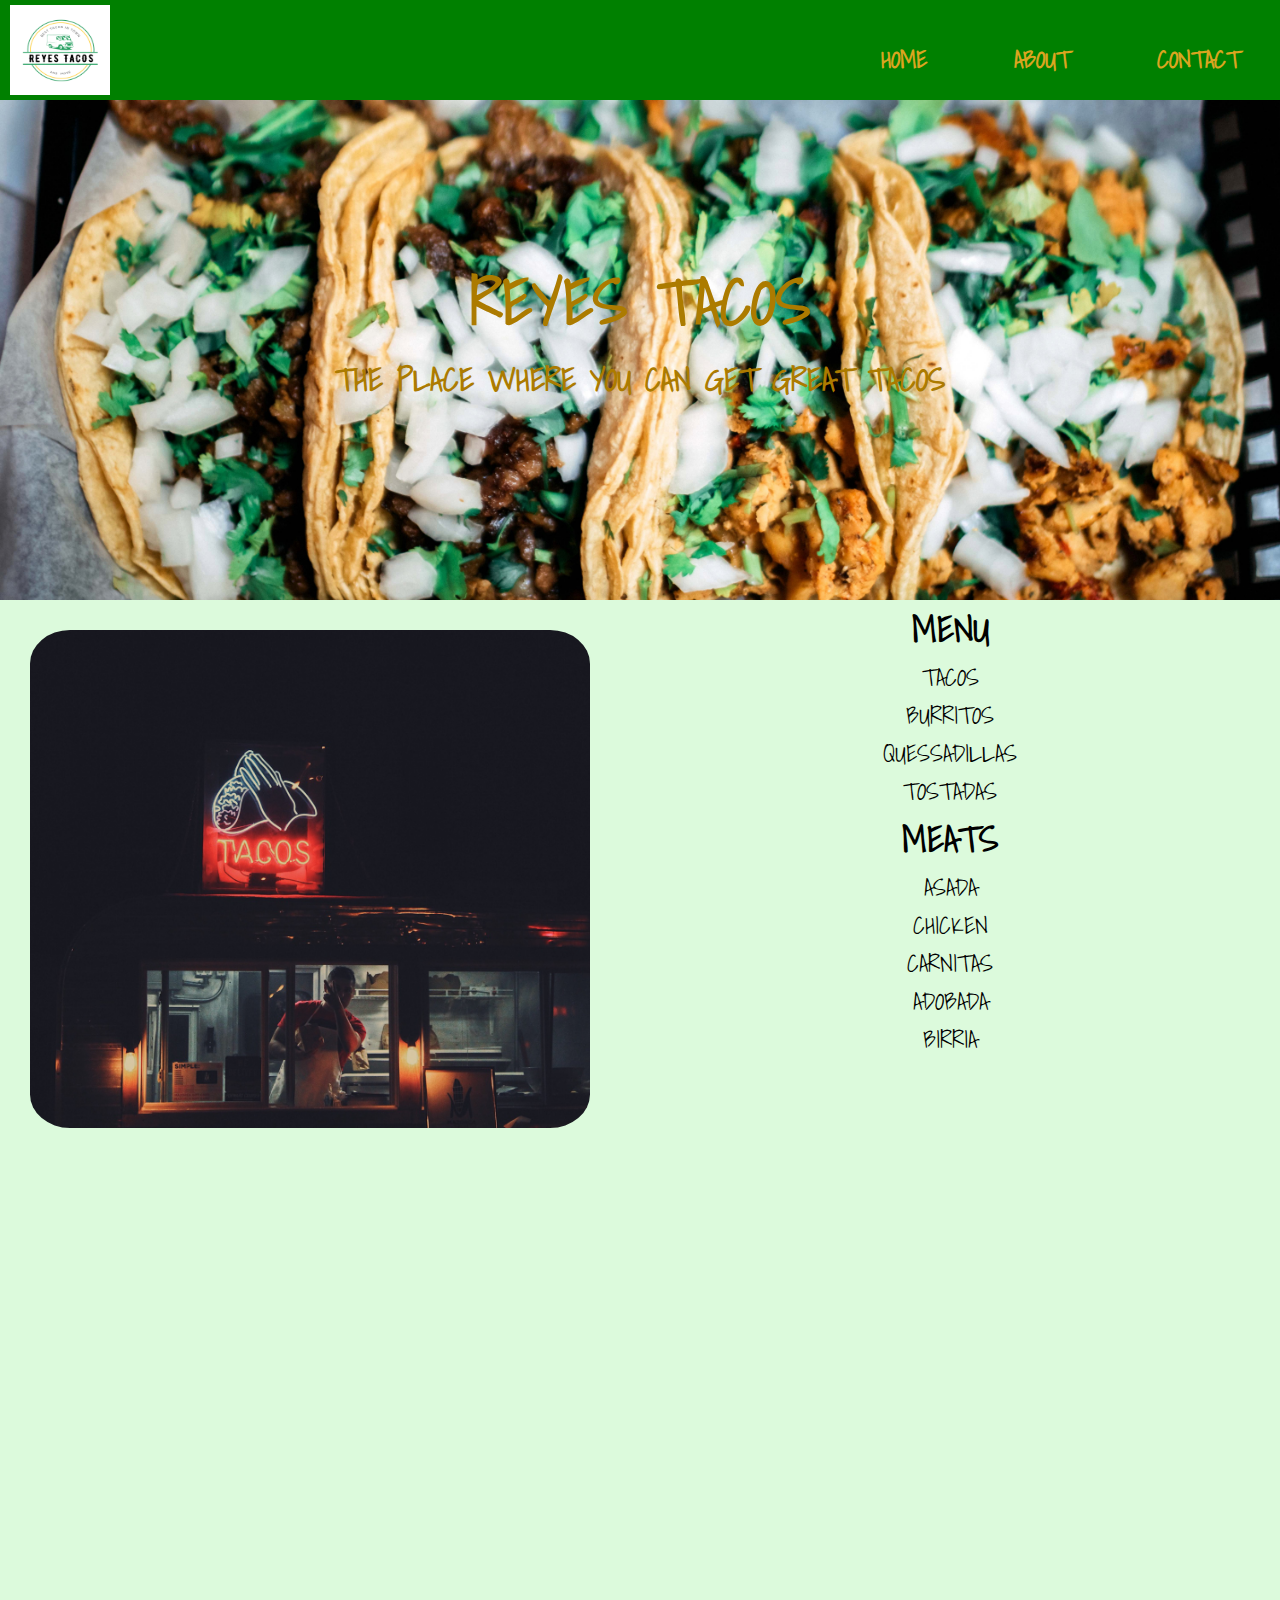
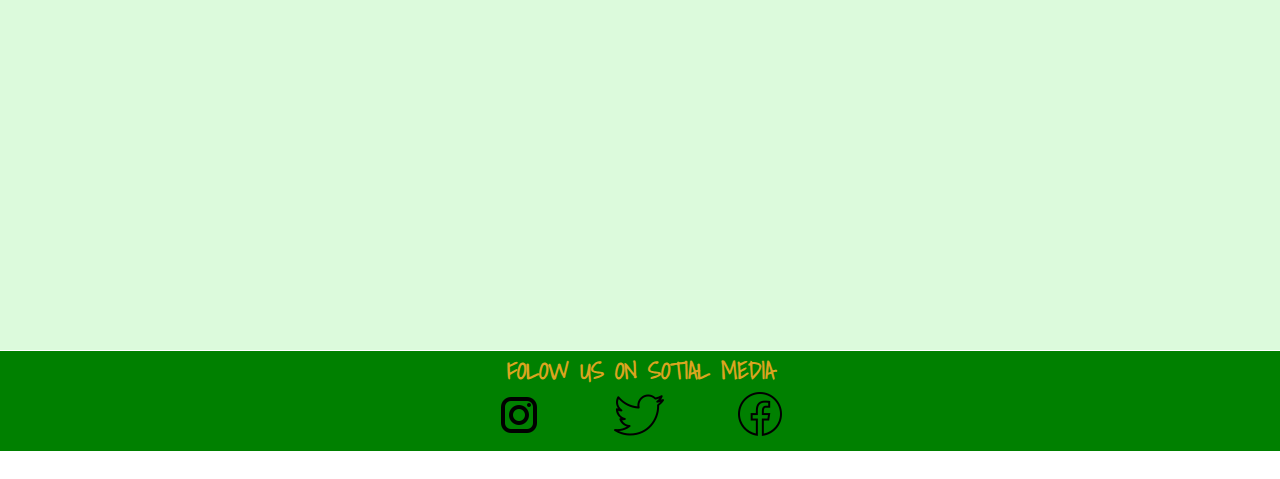
<file: index.html>
<html lang="en">
<head>
    <meta charset="UTF-8">
    <meta http-equiv="X-UA-Compatible" content="IE=edge">
    <meta name="viewport" content="width=device-width, initial-scale=1.0">
    <link rel="stylesheet" href="css/Home.style.css">
    <link rel="preconnect" href="https://fonts.googleapis.com">
<link rel="preconnect" href="https://fonts.gstatic.com" crossorigin>
<link href="https://fonts.googleapis.com/css2?family=Shadows+Into+Light&display=swap" rel="stylesheet">
    <title>REYES TACOS</title>
</head>
<body>
    <!--this is the bigining of the header -->
    <header>
        <nav>
            <div class="logo">
                <a href="https://www.google.com/search?q=food+trucks&rlz=1C1CHBF_enUS1012US1012&oq=food+tr&aqs=chrome.1.69i57j0i433i457i512j0i402l2j0i433i512j0i131i433i512j0i512l3j0i131i433.6217j1j15&sourceid=chrome&ie=UTF-8" target="_blank"> <img src="img/Grey Fast Food Truck Logo (1).png" height="90px" width="100px" alt="taco truck logo"></a>
            </div>
            <ul>
                <a href="index.html">
                    <strong><li>Home</li></strong></a>
                <a href="About.html">
                    <strong><li>ABOUT</li></strong></a>
                <a href="Contact.html">
                    <strong><li>CONTACT</li></strong></a>
            </ul>
        
        </nav>

    </header>
    <!-- this is the end of the header -->

    <!-- this is the start of the hero section -->
    <main class="hero-section">
        <div class="hero-text">
            <strong> <h1>Reyes Tacos</h1></strong>
            <strong><p>
                The place where you can get great tacos 
           </p></strong>
        </div>
    </main>
    <!-- this is the end of the hero section -->

    <!-- this is the start of the content -->
     <section class="container">
        <img src="img/taco truck pic.jpg" alt="taco truck" class="home-pic" width="600PX">
        <DIv class="menu">
            <STROng><H2>MENU</H2></STROng>
            <P>TACOS</P>
            <P>BURRITOS</P>
            <P> QUESSADILLAS</P>
            <p>TOSTADAS</p>
            
        </DIv>
        <DIV class="menu">
            <STRong><h2>MEATS</h2></STRong>
            <p>ASADA</p>
            <p>CHICKEN</p>
            <p>CARNITAS</p>
            <p>ADOBADA</p>
            <p>BIRRIA</p>
        </DIV>
        <iframe src="https://www.google.com/maps/embed?pb=!1m18!1m12!1m3!1d6387.451594288755!2d-119.70574497588352!3d36.825090088053145!2m3!1f0!2f0!3f0!3m2!1i1024!2i768!4f13.1!3m3!1m2!1s0x80945c83f3719c89%3A0x3a6a748a277190a9!2sOld%20Town%20Clovis%2C%20Clovis%2C%20CA%2093612!5e0!3m2!1sen!2sus!4v1659581250209!5m2!1sen!2sus" width="500" height="400" style="border:0;" allowfullscreen="" loading="lazy" referrerpolicy="no-referrer-when-downgrade" class="map"></iframe>
        
        

        </section>
    <!-- this is the end of the content -->

    <!-- this is the start of the footer -->
    <footer>
        <div class="footer-content">
            <h4>Folow us on sotial media</h4>
            <a href="https://www.instagram.com/" target="_blank" class="icons"> 
                <img src="img/icons8-instagram-48.png" alt="intagram icon">
            </a>
            <a href="https://twitter.com/?lang=en" target="_blank" class="icons"> 
                <img src="img/icons8-twitter-50.png" alt="twiter icon">
            </a>
            <a href="https://www.facebook.com/" target="_blank" class="icons"> 
                <img src="img/icons8-facebook-50.png" alt="facebook icon">
            </a>
        </div>
        
    </footer>
    <!-- this is the end of the footer -->
</body>
</html>
</file>
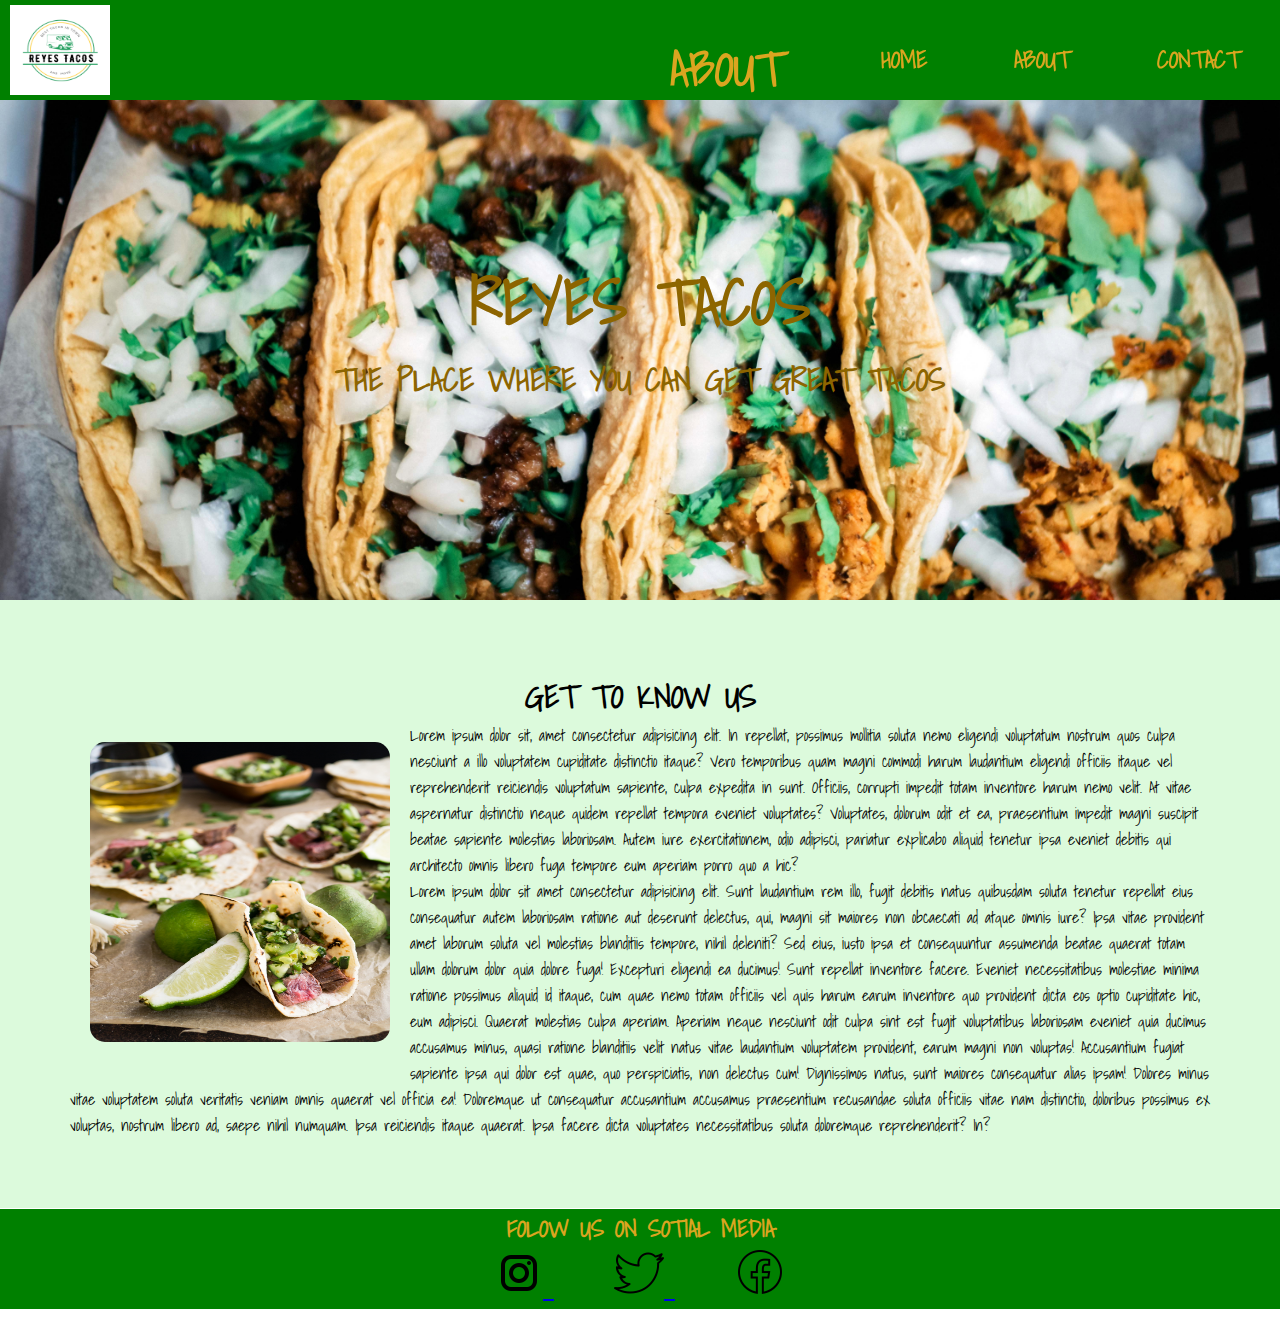
<file: About.html>
<html lang="en">
<head>
    <meta charset="UTF-8">
    <meta http-equiv="X-UA-Compatible" content="IE=edge">
    <meta name="viewport" content="width=device-width, initial-scale=1.0">
    <link rel="stylesheet" href="css/About.styly.css">
    <link rel="preconnect" href="https://fonts.googleapis.com">
<link rel="preconnect" href="https://fonts.gstatic.com" crossorigin>
<link href="https://fonts.googleapis.com/css2?family=Shadows+Into+Light&display=swap" rel="stylesheet">
    <title>About Reyes Tacos</title>
</head>
<body>
    <!--this is the bigining of the header -->
    <header>
        <nav>
            <div class="logo">
                <a href="https://www.google.com/search?q=food+trucks&rlz=1C1CHBF_enUS1012US1012&oq=food+tr&aqs=chrome.1.69i57j0i433i457i512j0i402l2j0i433i512j0i131i433i512j0i512l3j0i131i433.6217j1j15&sourceid=chrome&ie=UTF-8" target="_blank"> <img src="img/Grey Fast Food Truck Logo (1).png" height="90px" width="100px" alt="taco truck logo"></a>
            </div>
                    <ul>
                    <a href="index.html">
                        <strong><li>Home</li></strong></a>
                    <a href="About.html">
                        <strong><li>ABOUT</li></strong></a>
                    <a href="Contact.html">
                        <strong><li>CONTACT</li></strong></a>
                    </ul>
                 <div class="navtitle">
                    <h1>About</h1>
                    </div>
            
        </nav>
    </header>
    <!-- this is the end of the header -->

    <!-- this is the start of the hero section -->
    <main class="hero-section">
        <div class="hero-text">
            <strong>
                <h1>Reyes Tacos</h1>
            </strong>
           <strong>
            <p>The place where you can get great tacos 
            </p>
            </strong> 
        </div>
    </main>
    <!-- this is the end of the hero section -->

    <!-- this is the start of the content -->
    <section class="container">
        <h1 class="section-title">get to know us</h1>
        <div>
            <img src="img/long tacos pic.jpg" class="picture" alt="tacos">
            <p>Lorem ipsum dolor sit, amet consectetur adipisicing elit. In repellat, possimus mollitia soluta nemo eligendi voluptatum nostrum quos culpa nesciunt a illo voluptatem cupiditate distinctio itaque? Vero temporibus quam magni commodi harum laudantium eligendi officiis itaque vel reprehenderit reiciendis voluptatum sapiente, culpa expedita in sunt. Officiis, corrupti impedit totam inventore harum nemo velit. At vitae aspernatur distinctio neque quidem repellat tempora eveniet voluptates? Voluptates, dolorum odit et ea, praesentium impedit magni suscipit beatae sapiente molestias laboriosam. Autem iure exercitationem, odio adipisci, pariatur explicabo aliquid tenetur ipsa eveniet debitis qui architecto omnis libero fuga tempore eum aperiam porro quo a hic?</p>
             <p>Lorem ipsum dolor sit amet consectetur adipisicing elit. Sunt laudantium rem illo, fugit debitis natus quibusdam soluta tenetur repellat eius consequatur autem laboriosam ratione aut deserunt delectus, qui, magni sit maiores non obcaecati ad atque omnis iure? Ipsa vitae provident amet laborum soluta vel molestias blanditiis tempore, nihil deleniti? Sed eius, iusto ipsa et consequuntur assumenda beatae quaerat totam ullam dolorum dolor quia dolore fuga! Excepturi eligendi ea ducimus! Sunt repellat inventore facere. Eveniet necessitatibus molestiae minima ratione possimus aliquid id itaque, cum quae nemo totam officiis vel quis harum earum inventore quo provident dicta eos optio cupiditate hic, eum adipisci. Quaerat molestias culpa aperiam. Aperiam neque nesciunt odit culpa sint est fugit voluptatibus laboriosam eveniet quia ducimus accusamus minus, quasi ratione blanditiis velit natus vitae laudantium voluptatem provident, earum magni non voluptas! Accusantium fugiat sapiente ipsa qui dolor est quae, quo perspiciatis, non delectus cum! Dignissimos natus, sunt maiores consequatur alias ipsam! Dolores minus vitae voluptatem soluta veritatis veniam omnis quaerat vel officia ea! Doloremque ut consequatur accusantium accusamus praesentium recusandae soluta officiis vitae nam distinctio, doloribus possimus ex voluptas, nostrum libero ad, saepe nihil numquam. Ipsa reiciendis itaque quaerat. Ipsa facere dicta voluptates necessitatibus soluta doloremque reprehenderit? In?
             </p>


        </div>

    </section>
      <!-- this is the end of the content -->

     <!-- this is the start of the footer -->
    <footer>
        <div class="footer-content">
            <h4>Folow us on sotial media</h4>
            <a href="https://www.instagram.com/" target="_blank" class="icons"> 
                <img src="img/icons8-instagram-48.png" alt="intagram icon">
            </a>
            <a href="https://twitter.com/?lang=en" target="_blank" class="icons"> 
                <img src="img/icons8-twitter-50.png" alt="twiter icon">
            </a>
            <a href="https://www.facebook.com/" target="_blank" class="icons"> 
                <img src="img/icons8-facebook-50.png" alt="facebook icon">
            </a>
        </div>
        
    </footer>
    <!-- this is the end of the footer -->
</body>
</html>
</file>
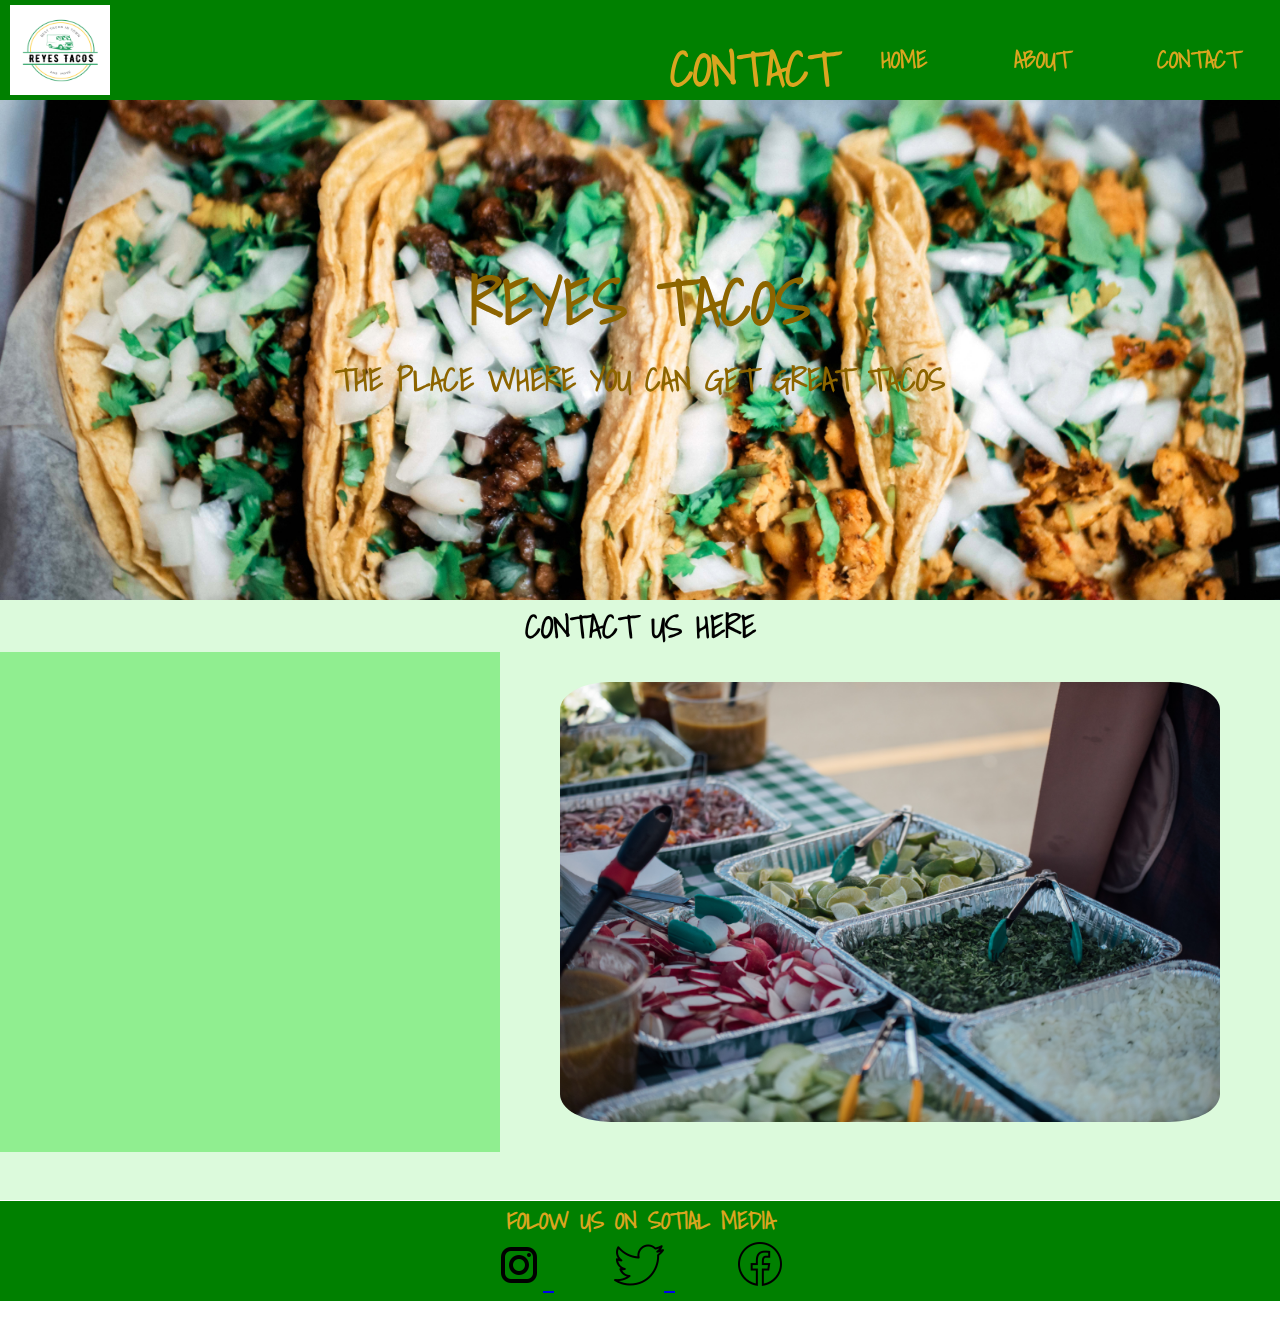
<file: Contact.html>
<html lang="en">
<head>
    <meta charset="UTF-8">
    <meta http-equiv="X-UA-Compatible" content="IE=edge">
    <meta name="viewport" content="width=device-width, initial-scale=1.0">
    <link rel="stylesheet" href="css/Contact.style.css">
    <link rel="preconnect" href="https://fonts.googleapis.com">
<link rel="preconnect" href="https://fonts.gstatic.com" crossorigin>
<link href="https://fonts.googleapis.com/css2?family=Shadows+Into+Light&display=swap" rel="stylesheet">
    <title>Document</title>
</head>
<body>
    <!--this is the bigining of the header -->
    <header>
        <nav>
            <div class="logo">
                <a href="https://www.google.com/search?q=food+trucks&rlz=1C1CHBF_enUS1012US1012&oq=food+tr&aqs=chrome.1.69i57j0i433i457i512j0i402l2j0i433i512j0i131i433i512j0i512l3j0i131i433.6217j1j15&sourceid=chrome&ie=UTF-8" target="_blank"> <img src="img/Grey Fast Food Truck Logo (1).png" height="90px" width="100px" alt="taco truck logo"></a>
            </div>
                    <ul>
                    <a href="index.html">
                        <strong><li>Home</li></strong></a>
                    <a href="About.html">
                        <strong><li>ABOUT</li></strong></a>
                    <a href="Contact.html">
                        <strong><li>CONTACT</li></strong></a>
                    </ul>
                 <div class="navtitle">
                    <h1>Contact</h1>
                    </div>
            
        </nav>
    </header>
    <!-- this is the end of the header -->

    <!-- this is the start of the hero section -->
    <main class="hero-section">
        <div class="hero-text">
            <strong> <h1>Reyes Tacos</h1></strong>
            <strong><p>
                 The place where you can get great tacos 
            </p></strong>
        </div>
    </main>
      <!-- this is the end of the hero section -->

    <!-- this is the start of the content -->
    <section class="container">
         <STRong><P>CONTACT US HERE</P></STRong>
        <div class="googleform">
            <iframe src="https://docs.google.com/forms/d/e/1FAIpQLScNPJh9T87bRJ2JLRs8VijRZQoMi0Tf6_f-QXcz-HXqNBNrEg/viewform? embedded=true" width="500" height="500" frameborder="0"> 
            </iframe>
        </div>
        <div>
            <img src="img/Square topings pic.jpg" width="700" alt="toping pictuture" class="Contact-pic">
        </div>

    </section>
      <!-- this is the end of the content -->

     <!-- this is the start of the footer -->
     <footer>
        <div class="footer-content">
            <h4>Folow us on sotial media</h4>
            <a href="https://www.instagram.com/" target="_blank" class="icons"> 
                <img src="img/icons8-instagram-48.png" alt="intagram icon">
            </a>
            <a href="https://twitter.com/?lang=en" target="_blank" class="icons"> 
                <img src="img/icons8-twitter-50.png" alt="twiter icon">
            </a>
            <a href="https://www.facebook.com/" target="_blank" class="icons"> 
                <img src="img/icons8-facebook-50.png" alt="facebook icon">
            </a>
        </div>
        
    </footer>
    <!-- this is the end of the footer -->
    
</body>
</html>
</file>
<file: css/Home.style.css>
*{
    margin: 0;
    padding: 0;
    box-sizing: border-box;
    scroll-behavior: smooth;
}
body{
    font-family: 'Shadows Into Light', cursive;
}
nav{
    height: 100px;
    width: 100%;
    background-color: green;
    position: sticky;
    top: 0;
    z-index: 1;
    text-align: right;
}
.logo{
    float: left;
    margin: 5px 10px;
    height: 50px;
    width: 50px;
}
.navtitle{
    position: absolute;
    left: 50%;
    color: goldenrod;
    text-transform: uppercase;
    padding: 30px;
}
nav ul{
    list-style-type: none;
    float: right;
}
nav ul li{
    display: inline-block;
    color: goldenrod;
    font-weight: bolder;
    text-transform: uppercase;
    margin: 30px 30px;
    padding: 10px;
    font-size: x-large;
}
nav ul li:hover{
    color: rgb(206, 255, 58);
}
nav ul li:active{
    color: whitesmoke;
}
main{
    width: 100%;
    height: 500px;
}
.hero-section{
    background-image: url(/img/hero\ section\ pic.jpg);
    background-repeat: no-repeat;
    background-position: center;
    background-size: cover;
}
.hero-text{
    text-align: center;
    text-transform: uppercase;
    color: rgb(172, 123, 0);
    margin: 0px;
    padding: 150px;
    font-size: xx-large;
}
.hero-text p{
    text-align: center;
    color: rgb(172, 123, 0);
}
.container{
    height: 150%;
    text-align: center;
    background-color:  rgba(144, 238, 144, 0.316);
}
.menu{
    text-align: center;
    font-size: x-large;
}
.home-pic{
    float: left;
    padding: 20px;
    margin: 10px;
    border-radius: 10%;
}
.map{
    padding: 20px;
    margin: 20px;
}
footer{
    background-color:green ;
    height: 100px;
}
.footer-content{
    text-align: center;
    margin: 1px;
    color: goldenrod;
    text-transform: uppercase;
    font-size: x-large;
}
.icons{
    padding: 30px;
    color: green;
}
</file>
<file: css/About.styly.css>
*{
    margin: 0;
    padding: 0;
    box-sizing: border-box;
    scroll-behavior: smooth;
}
body{
    font-family: 'Shadows Into Light', cursive;
}
nav{
    height: 100px;
    width: 100%;
    background-color: green;
    position: sticky;
    top: 0;
    z-index: 1;
    text-align: right;
}
.logo{
    float: left;
    margin: 5px 10px;
    height: 50px;
    width: 50px;
}
.navtitle{
    position: absolute;
    left: 50%;
    color: goldenrod;
    text-transform: uppercase;
    padding: 30px;
    font-size: x-large;
}
nav ul{
    list-style-type: none;
    float: right;
}
nav ul li{
    display: inline-block;
    color: goldenrod;
    font-weight: bolder;
    text-transform: uppercase;
    margin: 30px 30px;
    padding: 10px;
    font-size: x-large;
}
nav ul li:hover{
    color: rgb(206, 255, 58);
}
nav ul li:active{
    color: whitesmoke;
}
main{
    width: 100%;
    height: 500px;
    background-color: lime;
}
.hero-section{
    background-image: url(/img/hero\ section\ pic.jpg);
    background-repeat: no-repeat;
    background-position: center;
    background-size: cover;
    height: 500px;
    background-color: rgba(222, 167, 0, 0.16);
}
.hero-text{
    text-align: center;
    text-transform: uppercase;
    color: rgb(141, 101, 0);
    margin: 0px;
    padding: 150px;
    font-size: xx-large;
}
.hero-text p{
    text-align: center;
    color: rgb(141, 101, 0);
}
.section-title{
    font-size: xx-large;
    text-align: center;
    text-transform: uppercase;
}
.picture{
    margin: 20px;
    height: 300px;
    width: 300px;
    float: left;
    border-radius: 5%;
}
.container{
    padding: 70px;
    background-color: rgba(144, 238, 144, 0.316);
}
footer{
    background-color:green ;
    height: 100px;
}
.footer-content{
    text-align: center;
    margin: 1px;
    color: goldenrod;
    text-transform: uppercase;
    font-size: x-large;
}
.icons{
    padding: 30px;
}
</file>
<file: css/Contact.style.css>
*{
    margin: 0;
    padding: 0;
    box-sizing: border-box;
    scroll-behavior: smooth;
}
body{
    font-family: 'Shadows Into Light', cursive;
}
nav{
    height: 100px;
    width: 100%;
    background-color: green;
    position: sticky;
    top: 0;
    z-index: 1;
    text-align: right;
}
.logo{
    float: left;
    margin: 5px 10px;
    height: 50px;
    width: 50px;
}
.navtitle{
    position: absolute;
    left: 50%;
    color: goldenrod;
    text-transform: uppercase;
    padding: 30px;
    font-size: x-large;
}
nav ul{
    list-style-type: none;
    float: right;
}
nav ul li{
    display: inline-block;
    color: goldenrod;
    font-weight: bolder;
    text-transform: uppercase;
    margin: 30px 30px;
    padding: 10px;
    font-size: x-large;
}
nav ul li:hover{
    color: rgb(206, 255, 58);
}
nav ul li:active{
    color: whitesmoke;
}
main{
    width: 100%;
    height: 500px;
    background-color: lime;
}
.hero-section{
    background-image: url(/img/hero\ section\ pic.jpg);
    background-repeat: no-repeat;
    background-position: center;
    background-size: cover;
    height: 500px;
}
.hero-text{
    text-align: center;
    text-transform: uppercase;
    color: rgb(141, 101, 0);
    margin: 0px;
    padding: 150px;
    font-size: xx-large;
}
.hero-text p{
    text-align: center;
    color: rgb(141, 101, 0);
}
.container{
    text-align: center;
    background-color: rgba(144, 238, 144, 0.316);
    text-align: center;
    height: 600px;
    font-size: xx-large;
}
.contact-pic{
    margin: 10px;
    padding: 20px; 
    border-radius: 10%;
}
.googleform{
    float: left;
    background-color: lightgreen;
}
footer{
    background-color:green ;
    height: 100px;
}
.footer-content{
    text-align: center;
    margin: 1px;
    color: goldenrod;
    text-transform: uppercase;
    font-size: x-large;
}
.icons{
    padding: 30px;
}
</file>
